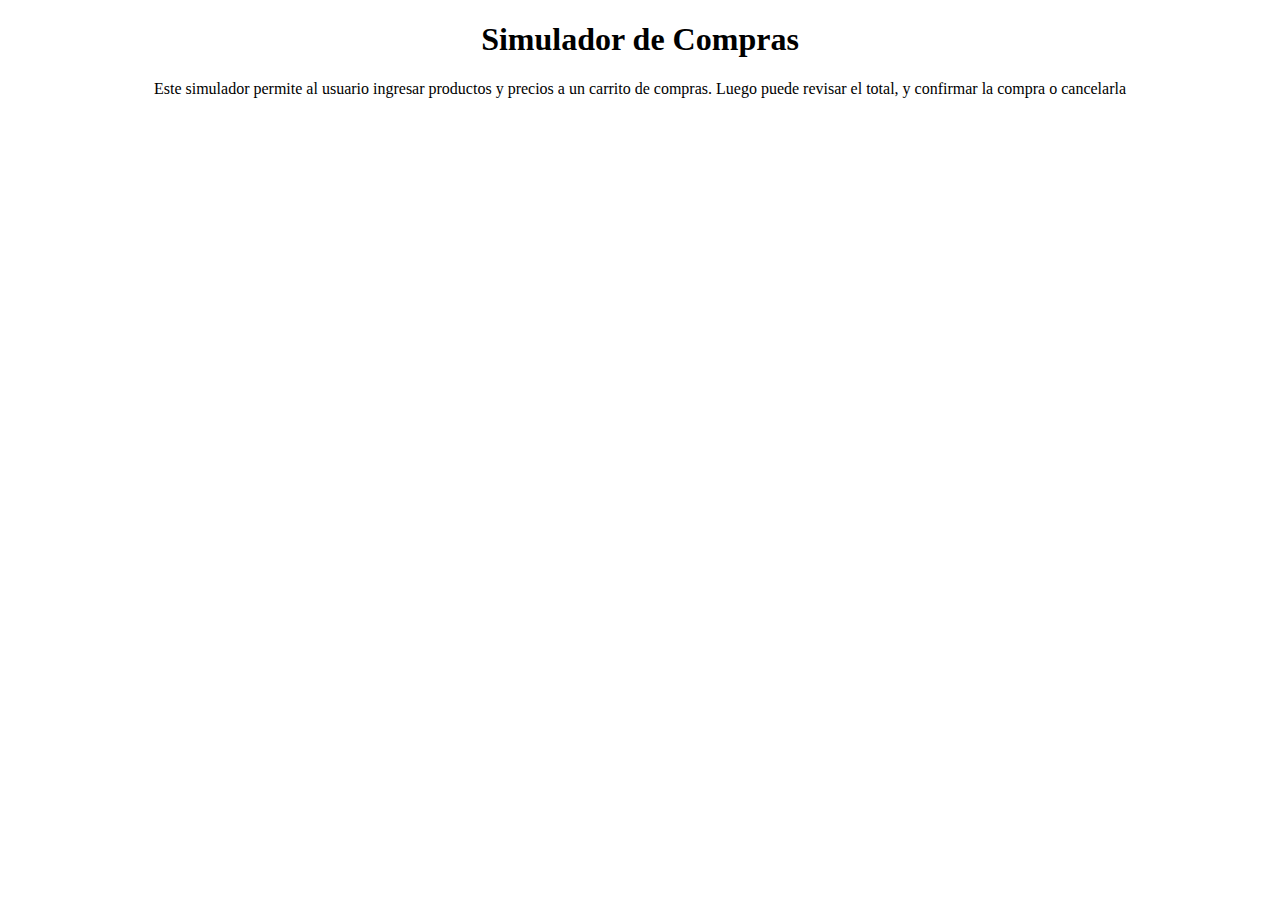
<file: index.html>
<!DOCTYPE html>
<html lang="en">
<head>
    <meta charset="UTF-8">
    <meta name="viewport" content="width=device-width, initial-scale=1.0">
    <title>Simulador de compras</title>
    <style>
        body{
            text-align: center;
        }
    </style>
</head>
<body>
    <h1>Simulador de Compras</h1>
    <p>Este simulador permite al usuario ingresar productos y precios a un carrito de compras. Luego puede revisar el total, y confirmar la compra o cancelarla</p>
<script src="./js/main.js"></script>
</body>
</html>
</file>
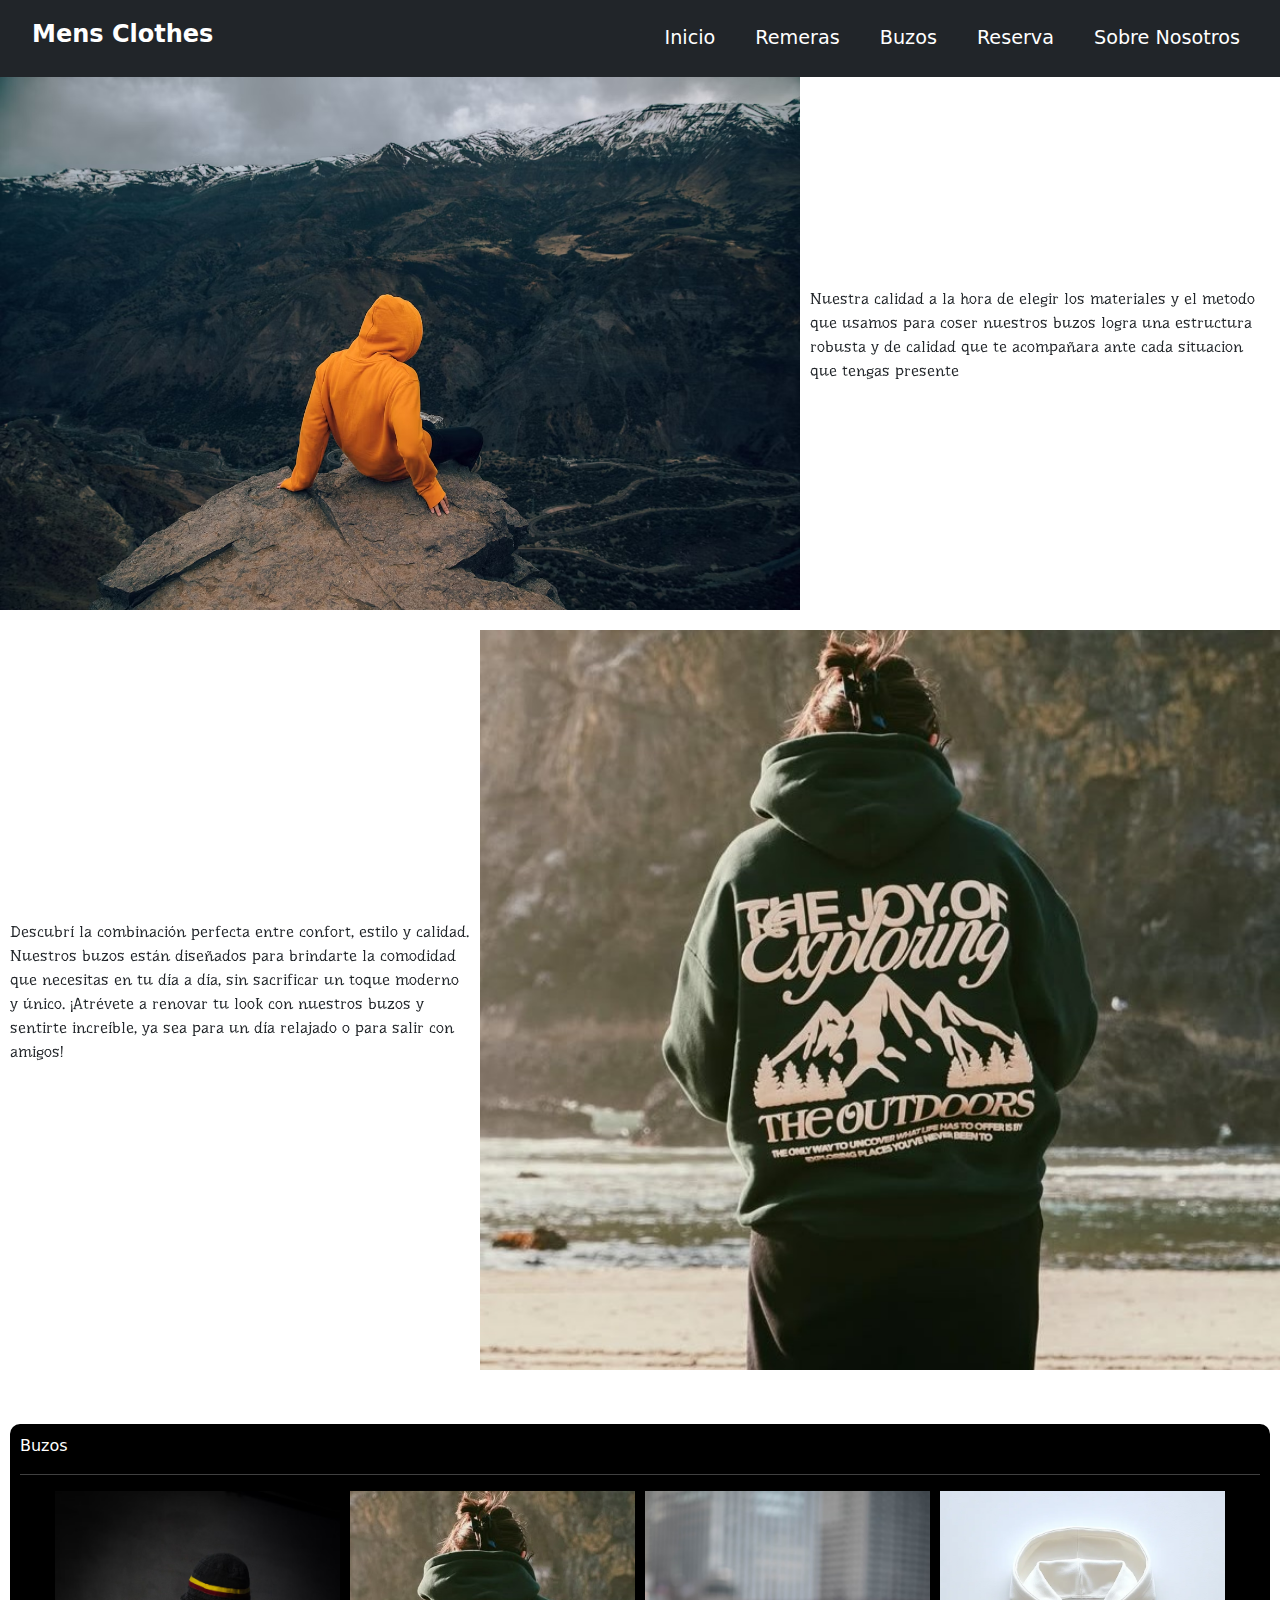
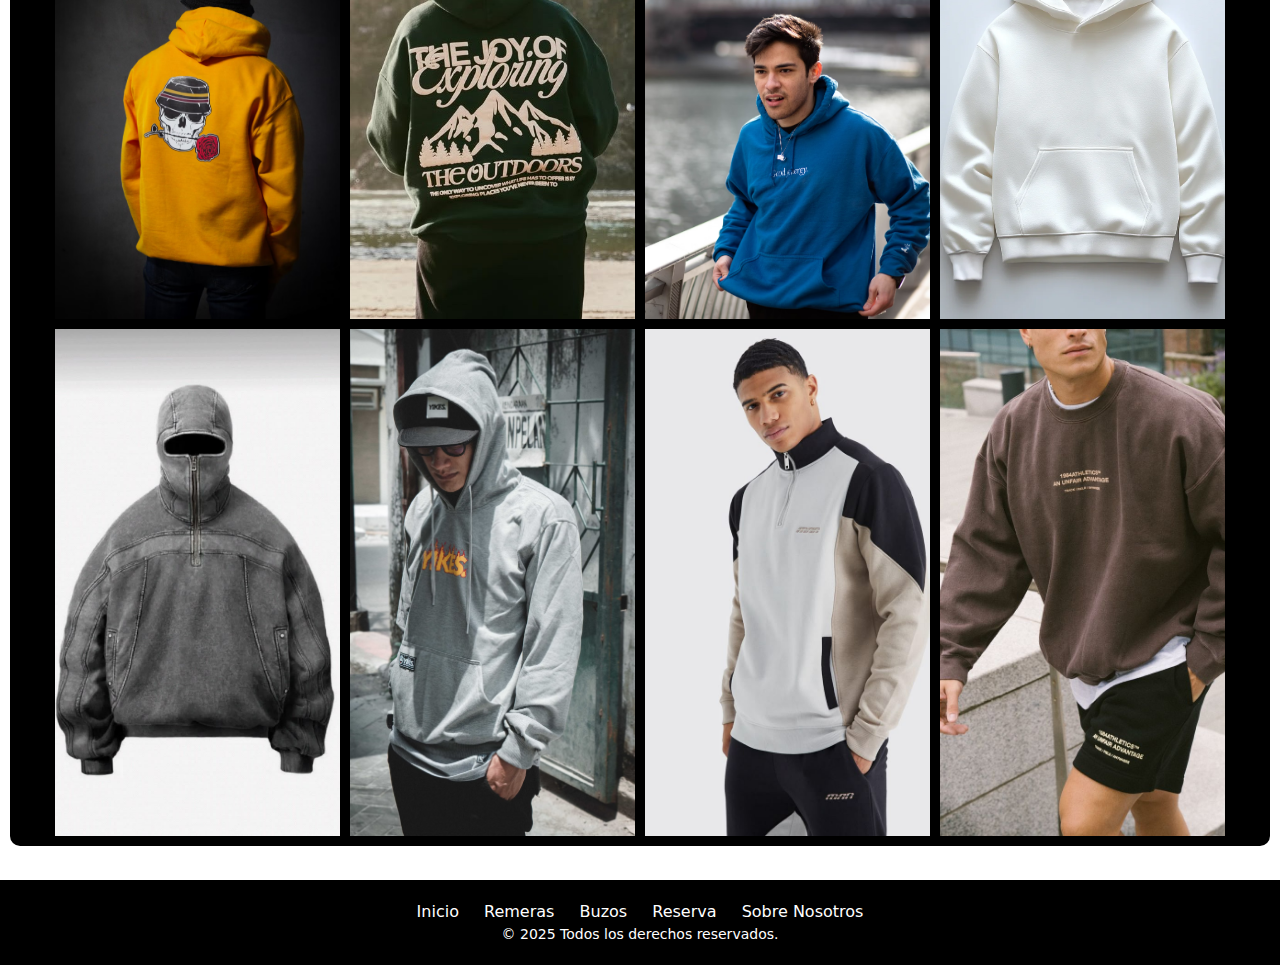
<file: pages/buzos.html>
<!DOCTYPE html>
<html lang="en">
<head>
    <meta charset="UTF-8">
    <meta name="viewport" content="width=device-width, initial-scale=1.0">
    <title>Buzos</title>
    <link href="https://cdn.jsdelivr.net/npm/bootstrap@5.3.3/dist/css/bootstrap.min.css" rel="stylesheet" integrity="sha384-QWTKZyjpPEjISv5WaRU9OFeRpok6YctnYmDr5pNlyT2bRjXh0JMhjY6hW+ALEwIH" crossorigin="anonymous">
    <link rel="stylesheet" href="../css/styles.css">
    <link href="https://unpkg.com/aos@2.3.1/dist/aos.css" rel="stylesheet">
    <link rel="preconnect" href="https://fonts.googleapis.com">
<link rel="preconnect" href="https://fonts.gstatic.com" crossorigin>
<link href="https://fonts.googleapis.com/css2?family=Underdog&display=swap" rel="stylesheet">
<meta name="description" content="Los mejores buzos de argentina al mejor precio">
  <meta name="keywords" content="ropa, tienda online, tienda de ropa, argentina, buzos, envios, urbano">
  <title>Buzos urbanas con envio en argentina</title>
</head>
<body>
  <header>
    <nav class="navbar navbar-expand-lg navbar-dark bg-dark">
      <h1 class="logo texto-animado">Mens Clothes</h1>
      <button class="navbar-toggler" type="button" data-bs-toggle="collapse" data-bs-target="#navbarNav" aria-controls="navbarNav" aria-expanded="false" aria-label="Toggle navigation">
        <span class="navbar-toggler-icon"></span>
      </button>
      <div class="collapse navbar-collapse" id="navbarNav">
        <ul class="navbar-nav ms-auto">
          <li class="nav-item"><a class="nav-link" href="../index.html">Inicio</a></li>
          <li class="nav-item"><a class="nav-link" href="./remeras.html">Remeras</a></li>
          <li class="nav-item"><a class="nav-link" href="#">Buzos</a></li>
          <li class="nav-item"><a class="nav-link" href="./reserva.html">Reserva</a></li>
          <li class="nav-item"><a class="nav-link" href="./sobre_nostoros.html">Sobre Nosotros</a></li>
        </ul>
      </div>
    </nav>
  </header>
  <main>
    <div data-aos="zoom-in">
    <div class="containerB">
      <img class="imagenB" src="../images/buzo_naranja.jpeg" alt="Persona en un paisaje usando un buzo naranja" width="800">
      <div class="textoB">
        <p class="fuente">Nuestra calidad a la hora de elegir los materiales y el metodo que usamos para coser nuestros buzos logra una estructura robusta y de calidad que te acompañara ante cada situacion que tengas presente</p>
      </div>
  </div>
</div>
<div data-aos="zoom-in">
  <div class="containerB">
    <div class="textoB">
      <p class="fuente">Descubrí la combinación perfecta entre confort, estilo y calidad. Nuestros buzos están diseñados para brindarte la comodidad que necesitas en tu día a día, sin sacrificar un toque moderno y único. ¡Atrévete a renovar tu look con nuestros buzos y sentirte increíble, ya sea para un día relajado o para salir con amigos!</p>
  </div>
    <img src="../images/buzo_verde.jpeg" alt="Persona en un paisaje usando un buzo verde" width="800">
</div>
</div>
    <br>
    <div class="names">
      <p>Buzos</p>
      <hr>
      <div class="fotos-remeras">
        <img src="../images/buzo_amarillo.jpeg" alt="Buzo amarillo">
        <img src="../images/buzo_verde.jpeg" alt="Buzo verde">
        <img src="../images/buzo_azuloscuro.jpeg" alt="Buzo celeste">
        <img src="../images/buzo_blanco.jpg" alt="Buzo blanco">
        <img src="../images/buzo_capucha.jpeg" alt="Buzo gris con capucha">
        <img src="../images/buzo_gris.jpeg" alt="Otro buzo gris">
        <img src="../images/buzo_multicolor.jpeg" alt="Buzo blanco, con negro y color crema">
        <img src="../images/buzo_marron.jpeg" alt="Buzo marron">
      </div>
    </div>
    <br>
  </main>
  <footer>
    <div class="center">
        <a href="../index.html">Inicio</a>
        <a href="./remeras.html">Remeras</a>
        <a href="#">Buzos</a>
        <a href="./reserva.html">Reserva</a>
        <a href="./sobre_nostoros.html">Sobre Nosotros</a>
    </div>
    <div class="right">
        <p>© 2025 Todos los derechos reservados.</p>
    </div>
</footer>
<script src="https://cdn.jsdelivr.net/npm/bootstrap@5.3.3/dist/js/bootstrap.bundle.min.js"
integrity="sha384-YvpcrYf0tY3lHB60NNkmXc5s9fDVZLESaAA55NDzOxhy9GkcIdslK1eN7N6jIeHz"
crossorigin="anonymous"></script>
<script src="https://unpkg.com/aos@2.3.1/dist/aos.js"></script>
<script>
  AOS.init();
</script>
</body>
</html>
</file>
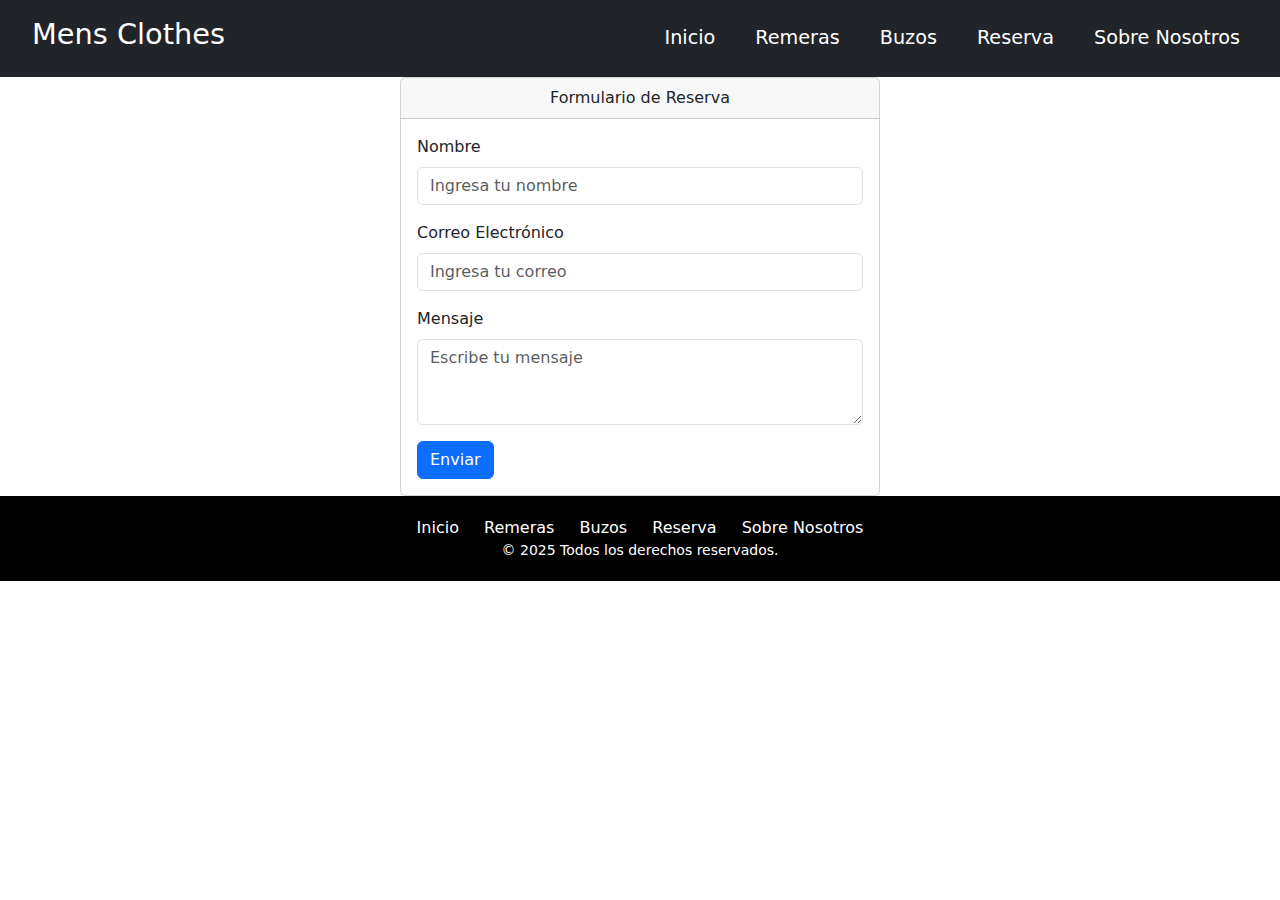
<file: pages/reserva.html>
<!DOCTYPE html>
<html lang="en">
<head>
  <meta charset="UTF-8">
  <meta name="viewport" content="width=device-width, initial-scale=1.0">
  <title>Reserva</title>
  <link href="https://cdn.jsdelivr.net/npm/bootstrap@5.3.3/dist/css/bootstrap.min.css" rel="stylesheet"
    integrity="sha384-QWTKZyjpPEjISv5WaRU9OFeRpok6YctnYmDr5pNlyT2bRjXh0JMhjY6hW+ALEwIH" crossorigin="anonymous">
  <link rel="stylesheet" href="../css/styles.css">
</head>
<body>
  <header>
    <nav class="navbar navbar-expand-lg navbar-dark bg-dark">
      <h1 class="logo">Mens Clothes</h1>
      <button class="navbar-toggler" type="button" data-bs-toggle="collapse" data-bs-target="#navbarNav"
        aria-controls="navbarNav" aria-expanded="false" aria-label="Toggle navigation">
        <span class="navbar-toggler-icon"></span>
      </button>
      <div class="collapse navbar-collapse" id="navbarNav">
        <ul class="navbar-nav ms-auto">
          <li class="nav-item"><a class="nav-link" href="../index.html">Inicio</a></li>
          <li class="nav-item"><a class="nav-link" href="./remeras.html">Remeras</a></li>
          <li class="nav-item"><a class="nav-link" href="./buzos.html">Buzos</a></li>
          <li class="nav-item"><a class="nav-link" href="#">Reserva</a></li>
          <li class="nav-item"><a class="nav-link" href="./sobre_nostoros.html">Sobre Nosotros</a></li>
        </ul>
      </div>
    </nav>
  </header>
  <main>
    <div class="d-flex justify-content-center align-items-center form" style="height: 100%;">
      <div class="card" style="width: 30rem;">
        <div class="card-header text-center">
          Formulario de Reserva
        </div>
        <div class="card-body">
          <form action="#" method="POST">
            <div class="mb-3">
              <label for="nombre" class="form-label">Nombre</label>
              <input type="text" class="form-control" id="nombre" placeholder="Ingresa tu nombre" required>
            </div>
            <div class="mb-3">
              <label for="email" class="form-label">Correo Electrónico</label>
              <input type="email" class="form-control" id="email" placeholder="Ingresa tu correo" required>
            </div>
            <div class="mb-3">
              <label for="mensaje" class="form-label">Mensaje</label>
              <textarea class="form-control" id="mensaje" rows="3" placeholder="Escribe tu mensaje" required></textarea>
            </div>
            <button type="submit" class="btn btn-primary">Enviar</button>
          </form>
        </div>
      </div>
    </div>
  </main>
  <footer>
    <div class="center">
      <a href="../index.html">Inicio</a>
      <a href="./remeras.html">Remeras</a>
      <a href="./buzos.html">Buzos</a>
      <a href="#">Reserva</a>
      <a href="./sobre_nostoros.html">Sobre Nosotros</a>
    </div>
    <div class="right">
      <p>© 2025 Todos los derechos reservados.</p>
    </div>
  </footer>
  <script src="https://cdn.jsdelivr.net/npm/bootstrap@5.3.3/dist/js/bootstrap.bundle.min.js"
    integrity="sha384-YvpcrYf0tY3lHB60NNkmXc5s9fDVZLESaAA55NDzOxhy9GkcIdslK1eN7N6jIeHz"
    crossorigin="anonymous"></script>
</body>
</html>
</file>
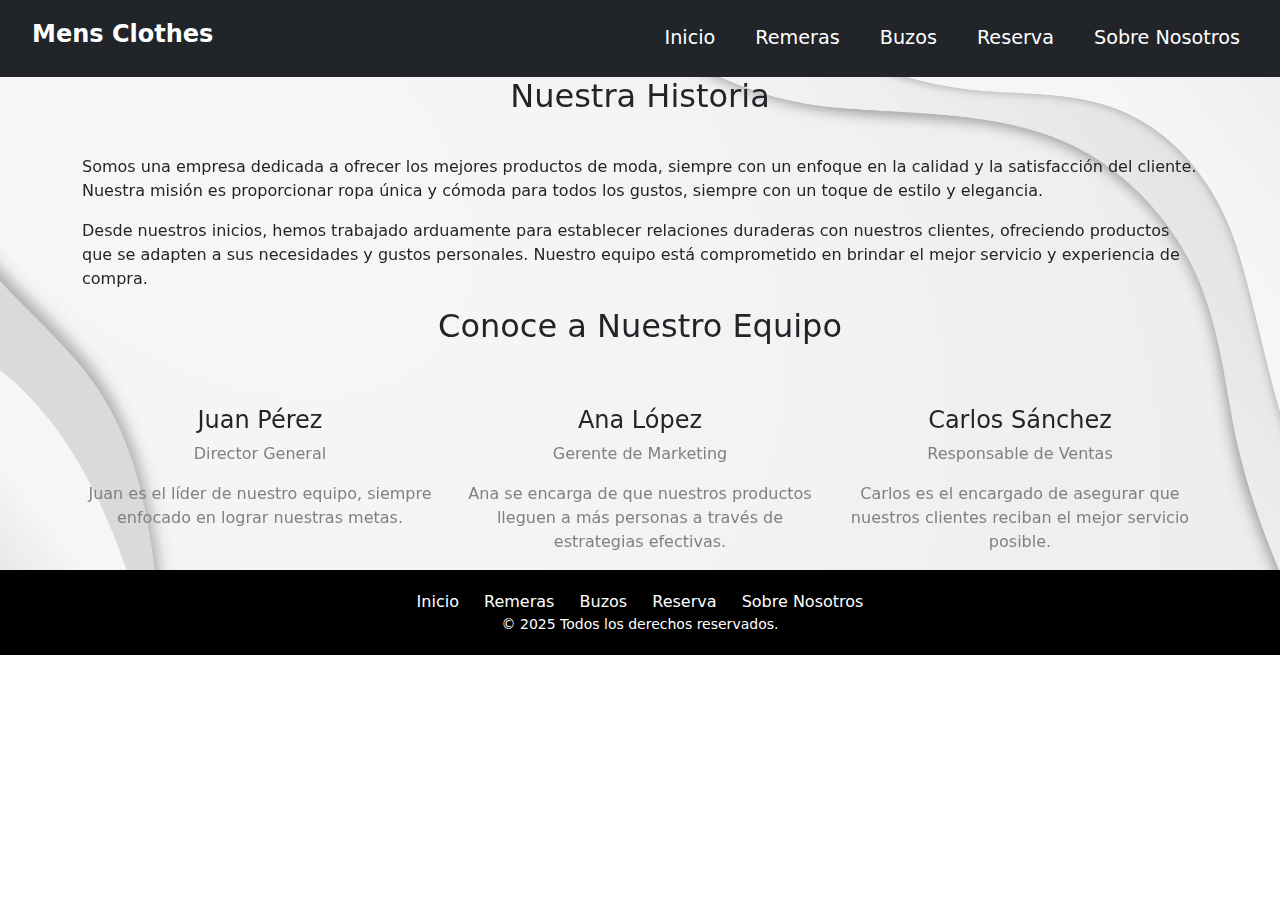
<file: pages/sobre_nostoros.html>
<!DOCTYPE html>
<html lang="en">
<head>
    <meta charset="UTF-8">
    <meta name="viewport" content="width=device-width, initial-scale=1.0">
    <title>Sobre Nosotros</title>
    <link href="https://cdn.jsdelivr.net/npm/bootstrap@5.3.3/dist/css/bootstrap.min.css" rel="stylesheet" integrity="sha384-QWTKZyjpPEjISv5WaRU9OFeRpok6YctnYmDr5pNlyT2bRjXh0JMhjY6hW+ALEwIH" crossorigin="anonymous">
    <link rel="stylesheet" href="../css/styles.css">
    <link href="https://unpkg.com/aos@2.3.1/dist/aos.css" rel="stylesheet">
    <meta name="description" content="Mens Clothes historia y participantes">
  <meta name="keywords" content="ropa, tienda online, tienda de ropa, argentina, remeras, buzos, envios, urbano">
  <title>Quien es Mens Clothes</title>
    <style>
      .section-title {
          text-align: center;
          margin-bottom: 40px;
      }
      .team-member {
          text-align: center;
      }
      .team-member h4 {
          margin-top: 20px;
          font-size: 1.5rem;
      }
      .team-member p {
          color: gray;
      }
  </style>
</head>
<body>
  <header>
    <nav class="navbar navbar-expand-lg navbar-dark bg-dark">
      <h1 class="logo texto-animado">Mens Clothes</h1>
      <button class="navbar-toggler" type="button" data-bs-toggle="collapse" data-bs-target="#navbarNav" aria-controls="navbarNav" aria-expanded="false" aria-label="Toggle navigation">
        <span class="navbar-toggler-icon"></span>
      </button>
      <div class="collapse navbar-collapse" id="navbarNav">
        <ul class="navbar-nav ms-auto">
          <li class="nav-item"><a class="nav-link" href="../index.html">Inicio</a></li>
          <li class="nav-item"><a class="nav-link" href="./remeras.html">Remeras</a></li>
          <li class="nav-item"><a class="nav-link" href="./buzos.html">Buzos</a></li>
          <li class="nav-item"><a class="nav-link" href="./reserva.html">Reserva</a></li>
          <li class="nav-item"><a class="nav-link" href="#">Sobre Nosotros</a></li>
        </ul>
      </div>
    </nav>
  </header>
  <main class="background_form">
  <div data-aos="fade-up"
     data-aos-duration="3000">
    <section class="container">
        <div class="row">
            <div class="col-md-12">
                <h2 class="section-title">Nuestra Historia</h2>
                <p>
                    Somos una empresa dedicada a ofrecer los mejores productos de moda, 
                    siempre con un enfoque en la calidad y la satisfacción del cliente. 
                    Nuestra misión es proporcionar ropa única y cómoda para todos los gustos, 
                    siempre con un toque de estilo y elegancia.
                </p>
                <p>
                    Desde nuestros inicios, hemos trabajado arduamente para establecer 
                    relaciones duraderas con nuestros clientes, ofreciendo productos 
                    que se adapten a sus necesidades y gustos personales. Nuestro equipo 
                    está comprometido en brindar el mejor servicio y experiencia de compra.
                </p>
            </div>
        </div>
    </section>
    <section class="container">
        <h2 class="section-title">Conoce a Nuestro Equipo</h2>
        <div class="row">
            <div class="col-md-4">
                <div class="team-member">
                    <h4>Juan Pérez</h4>
                    <p>Director General</p>
                    <p>Juan es el líder de nuestro equipo, siempre enfocado en lograr nuestras metas.</p>
                </div>
            </div>
            <div class="col-md-4">
                <div class="team-member">
                    <h4>Ana López</h4>
                    <p>Gerente de Marketing</p>
                    <p>Ana se encarga de que nuestros productos lleguen a más personas a través de estrategias efectivas.</p>
                </div>
            </div>
            <div class="col-md-4">
                <div class="team-member">
                    <h4>Carlos Sánchez</h4>
                    <p>Responsable de Ventas</p>
                    <p>Carlos es el encargado de asegurar que nuestros clientes reciban el mejor servicio posible.</p>
                </div>
            </div>
        </div>
    </section>
</div>
</main>
  <footer>
    <div class="center">
        <a href="../index.html">Inicio</a>
        <a href="./remeras.html">Remeras</a>
        <a href="./buzos.html">Buzos</a>
        <a href="./reserva.html">Reserva</a>
        <a href="#">Sobre Nosotros</a>
    </div>
    <div class="right">
        <p>© 2025 Todos los derechos reservados.</p>
    </div>
</footer>
<script src="https://cdn.jsdelivr.net/npm/bootstrap@5.3.3/dist/js/bootstrap.bundle.min.js"
integrity="sha384-YvpcrYf0tY3lHB60NNkmXc5s9fDVZLESaAA55NDzOxhy9GkcIdslK1eN7N6jIeHz"
crossorigin="anonymous"></script>
<script src="https://unpkg.com/aos@2.3.1/dist/aos.js"></script>
<script>
    AOS.init();
  </script>
</body>
</html>
</file>
<file: css/styles.css>
@charset "UTF-8";
header {
  background-color: black;
  color: white;
}

.link {
  padding: 10px;
}

.carousel-item img {
  object-fit: cover;
  width: 100%;
  height: 100%;
}

.carousel-container {
  width: 100%;
  max-width: 800px;
  margin: 0 auto;
}

@media (max-width: 767px) {
  .carousel-item img {
    height: 250px;
  }
  .carousel-caption {
    position: absolute;
    bottom: 20px;
    left: 20px;
    right: 20px;
    text-align: center;
    color: white;
    z-index: 2;
    background: rgba(0, 0, 0, 0.5);
    padding: 10px;
  }
  .carousel-caption h5 {
    font-size: 1.5rem;
  }
  .carousel-caption p {
    font-size: 1rem;
  }
  .fotos-container {
    flex-wrap: wrap;
  }
  .fotos-container img {
    width: 48%;
    margin-bottom: 10px;
  }
}
@media (min-width: 768px) {
  .carousel-caption {
    bottom: 40px;
    left: 20px;
    text-align: left;
    z-index: 2;
    background: rgba(0, 0, 0, 0.5);
    padding: 10px;
  }
  .carousel-caption h5 {
    font-size: 2.5rem;
  }
  .carousel-caption p {
    font-size: 1.5rem;
  }
}
.fotos-container {
  display: flex;
  justify-content: space-between;
}
.fotos-container img {
  width: 23%;
  height: auto;
  object-fit: cover;
}

.links-to-page {
  margin: 10px;
  text-decoration-line: none;
  padding: 10px;
  color: white;
  background-color: black;
  border-radius: 10px;
}
.links-to-page:hover {
  color: gray;
}

.fondo {
  background-image: url(../images/buzo_marron.jpeg);
  object-fit: cover;
}

.names {
  margin: 10px;
  text-decoration-line: none;
  padding: 10px;
  color: white;
  background-color: black;
  border-radius: 10px;
}

.imagen-con-texto {
  position: relative;
  width: 100%;
  height: auto;
  min-height: 50vh;
  overflow: hidden;
}
@media (max-width: 768px) {
  .imagen-con-texto {
    min-height: 40vh;
  }
}
@media (max-width: 480px) {
  .imagen-con-texto {
    min-height: 30vh;
  }
}
.imagen-con-texto .imagen {
  height: 100%;
  object-fit: cover;
}
.imagen-con-texto .texto {
  position: absolute;
  top: 50%;
  left: 50%;
  transform: translate(-50%, -50%);
  background-color: rgba(0, 0, 0, 0.5);
  color: white;
  padding: 20px;
  font-size: 24px;
  border-radius: 8px;
  box-shadow: 0 0 15px rgba(0, 0, 0, 0.7);
  text-align: center;
  max-width: 90%;
  box-sizing: border-box;
  word-wrap: break-word;
}
@media (max-width: 768px) {
  .imagen-con-texto .texto {
    font-size: 18px;
    padding: 15px;
    max-width: 85%;
  }
}
@media (max-width: 480px) {
  .imagen-con-texto .texto {
    font-size: 14px;
    padding: 10px;
    max-width: 75%;
  }
}

.fotos-remeras {
  display: flex;
  flex-wrap: wrap;
  gap: 10px;
  justify-content: center;
}
.fotos-remeras img {
  width: 23%;
  height: auto;
  object-fit: cover;
}
@media (max-width: 768px) {
  .fotos-remeras img {
    width: 43%;
  }
}

.containerB {
  display: flex;
  align-items: center;
  margin-bottom: 20px;
}
@media (max-width: 768px) {
  .containerB {
    flex-direction: column;
    text-align: center;
  }
  .containerB img {
    width: 100%;
    height: auto;
  }
  .containerB .textoB {
    padding: 15px;
    font-size: 1rem;
  }
}

.textoB {
  flex: 1;
  padding: 10px;
}

.fuente {
  font-family: "Underdog", system-ui;
}

.navbar {
  display: flex;
  justify-content: space-between;
  align-items: center;
  padding: 1rem 2rem;
  background-color: black;
}

.logo {
  font-size: 1.8rem;
  color: white;
  margin-right: 1rem;
}

.navbar-nav {
  display: flex;
  gap: 1.5rem;
}
.navbar-nav .nav-item .nav-link {
  color: white;
  font-size: 1.2rem;
  text-decoration: none;
}
.navbar-nav .nav-item .nav-link:hover {
  color: gray;
}

@media (max-width: 991px) {
  .navbar-nav {
    flex-direction: column;
    gap: 1rem;
  }
  .navbar-collapse {
    width: 100%;
  }
  .navbar-toggler {
    border: none;
  }
  .logo {
    font-size: 1.5rem;
  }
}
@media (max-width: 767px) {
  .logo {
    font-size: 1.4rem;
  }
  .navbar-nav .nav-item .nav-link {
    font-size: 1rem;
  }
}
footer {
  padding: 20px;
  background-color: black;
  color: white;
  display: flex;
  flex-direction: column;
  align-items: center;
  justify-content: space-between;
  margin-bottom: 0;
}
footer .center, footer .right {
  text-align: center;
  width: 100%;
}
footer .left, footer .center, footer .right {
  display: inline-block;
  vertical-align: middle;
}
footer .center a {
  color: white;
  text-decoration: none;
  margin: 0 10px;
}
footer .right p {
  margin: 0;
  font-size: 14px;
}

.page-wrapper {
  min-height: 100vh;
  display: flex;
  flex-direction: column;
}

.main-content {
  flex: 1;
}

.footer {
  padding: 20px;
  color: white;
  text-align: center;
}

@media (max-width: 768px) {
  .footer {
    padding: 15px;
  }
}
@media (max-width: 768px) {
  footer {
    flex-direction: column;
    text-align: center;
    padding: 10px 20px;
  }
  .center a {
    margin: 10px 0;
  }
  .right p {
    font-size: 12px;
    margin-top: 10px;
  }
}
/* Define la animación */
@keyframes slideIn {
  0% {
    transform: translateX(-100%); /* El texto empieza fuera de la pantalla */
    opacity: 0; /* Invisible al principio */
  }
  100% {
    transform: translateX(0); /* El texto se mueve a su posición normal */
    opacity: 1; /* El texto se vuelve completamente visible */
  }
}
/* Aplica la animación al elemento */
.texto-animado {
  display: inline-block; /* Asegura que el elemento se mueva de forma fluida */
  animation: slideIn 0.5s ease-out forwards; /* 1 segundo de duración, y "forwards" para mantener el estado final */
  font-size: 24px;
  font-weight: bold;
}

/* Reset de CSS */
* {
  margin: 0;
  padding: 0;
  box-sizing: border-box;
}

/* Reserva */
.background_form {
  background-image: url("../images/background_form.jpg");
  background-size: cover;
  background-position: center center;
  background-attachment: fixed;
}

/*# sourceMappingURL=styles.css.map */
</file>
